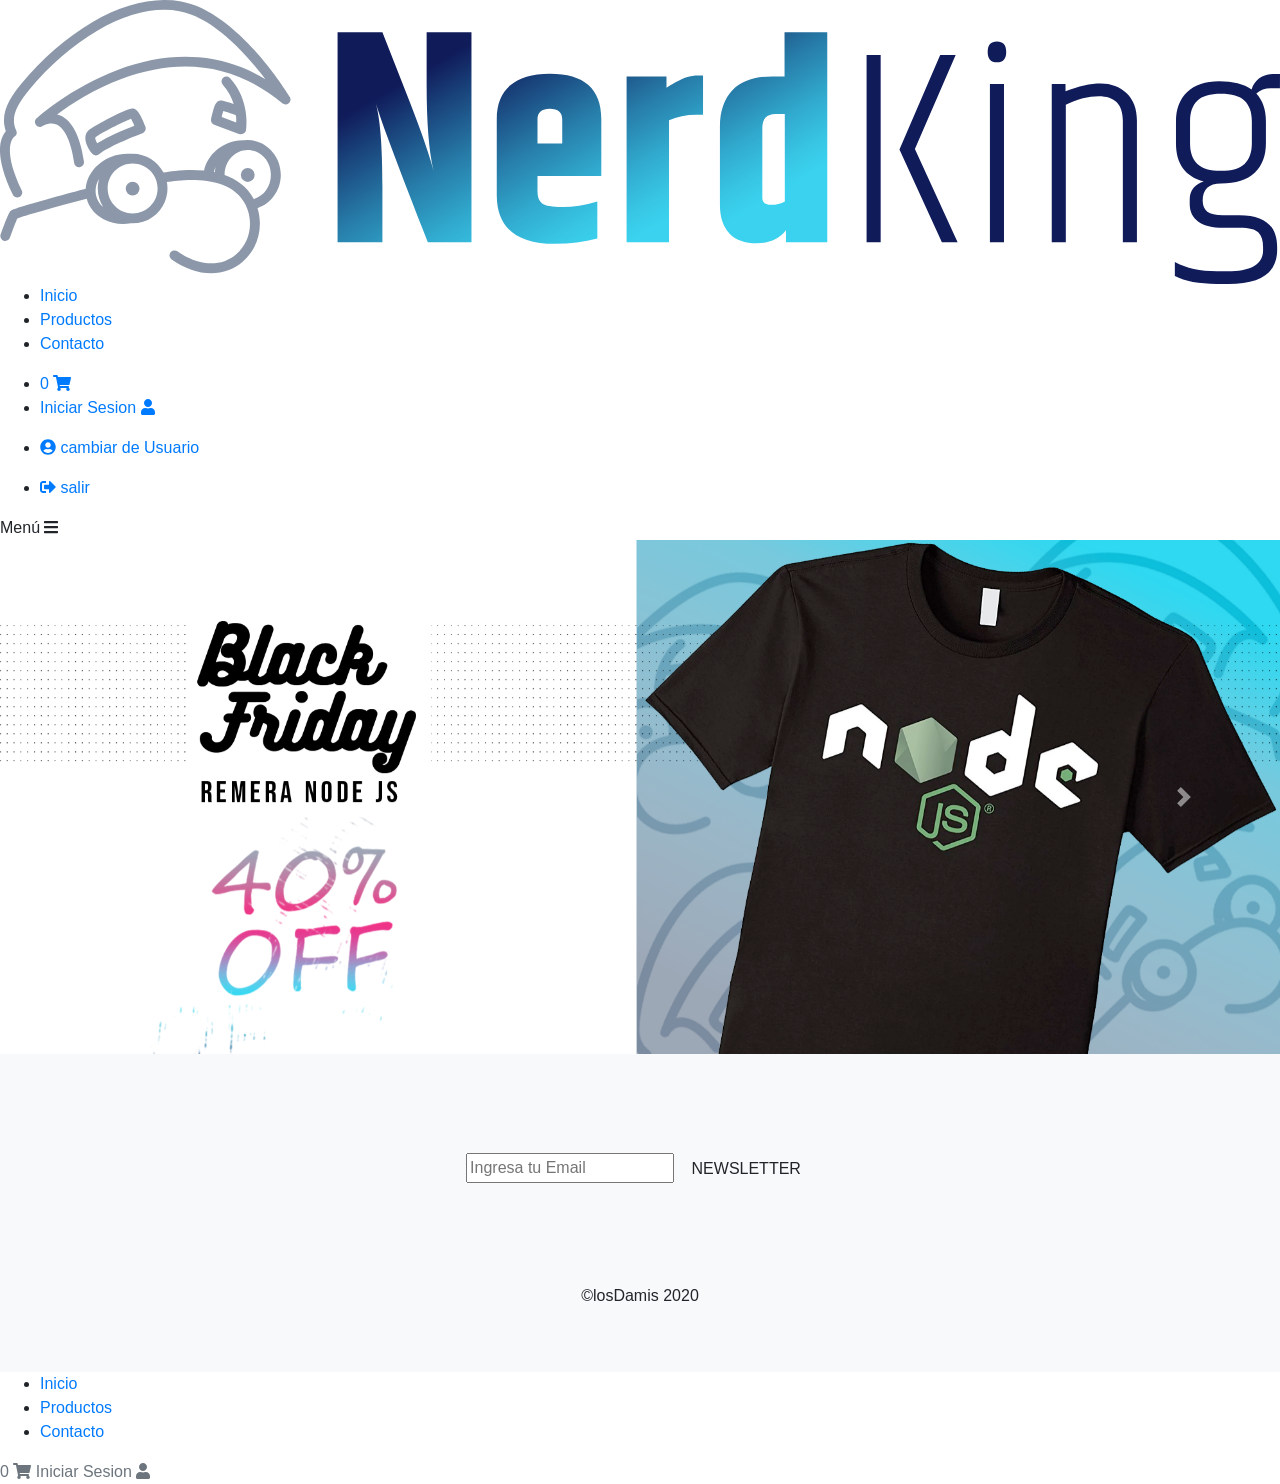
<file: src/index.html>
<!DOCTYPE html>
<html lang="es">

<head>
    <link rel="icon" href="assets/milhouse.png" type="" />
    <meta charset="UTF-8" />
    <meta name="viewport" content="width=device-width, initial-scale=1, shrink-to-fit=no">

    <!-- fontazome -->
    <link rel="stylesheet" href="https://stackpath.bootstrapcdn.com/bootstrap/4.5.2/css/bootstrap.min.css" integrity="sha384-JcKb8q3iqJ61gNV9KGb8thSsNjpSL0n8PARn9HuZOnIxN0hoP+VmmDGMN5t9UJ0Z" crossorigin="anonymous">
    <script defer src="./js/all.min.js"></script>
    <title>Nerd King | Principal</title>
</head>

<body>
    <!-- header zone -->
    <!-- <div class="linea"></div> -->
    <header>
        <nav>
            <a class="nav-col linkLogo" href="/">
                <img src="./assets/logo.svg" alt="logotipo de la pagina: nerd king">
            </a>
            <div class="nav-col">
                <ul>
                    <li>
                        <a href="/">
                            <span active>
                  Inicio
                </span>
                        </a>
                    </li>
                    <li>
                        <a href="/src/productos.html">
                            <span>
                  Productos
                </span>
                        </a>
                    </li>
                    <li>
                        <a href="/src/contacto.html">
                            <span>
                  Contacto
                </span>
                        </a>
                    </li>
                </ul>
            </div>
            <div class="nav-col">
                <ul>
                    <li>
                        <a class="session" href="carrito.html">
                            <span>
                  0
                  <i class="fas fa-shopping-cart"></i>
                </span>
                        </a>
                    </li>
                    <li>
                        <a class="session" href="/src/sesion.html">
                            <span id="userSesion">
                  Iniciar Sesion
                  <i class="fas fa-user"></i>
                </span>
                        </a>
                    </li>
                </ul>
                <div class="menuFlotante">
                    <ul>
                        <li id="userChange">
                            <a href="/src/sesion.html">
                                <i class="fas fa-user-circle"></i> cambiar de Usuario
                            </a>
                        </li>
                    </ul>
                    <ul id="exit">
                        <li>
                            <a href="#">
                                <i class="fas fa-sign-out-alt"></i> salir
                            </a>
                        </li>
                    </ul>
                </div>
            </div>
            <div  id="menu" class="hamburger">
                <span>Menú</span>
                <i class="fas fa-bars"></i>
            </div>
        </nav>
    </header>
    <!-- carousel -->
    <div id="carouselExampleInterval" class="carousel slide" data-ride="carousel">
        <div class="carousel-inner">
          <div class="carousel-item active" data-interval="10000">
            <img src="./assets/baner-1.png" class="d-block w-100" alt="...">
          </div>
          <div class="carousel-item" data-interval="2000">
            <img src="./assets/baner-2.png" class="d-block w-100" alt="...">
          </div>
          <div class="carousel-item">
            <img src="./assets/baner-3.png" class="d-block w-100" alt="...">
          </div>
        </div>
        <a class="carousel-control-prev" href="#carouselExampleInterval" role="button" data-slide="prev">
          <span class="carousel-control-prev-icon" aria-hidden="true"></span>
          <span class="sr-only">Previous</span>
        </a>
        <a class="carousel-control-next" href="#carouselExampleInterval" role="button" data-slide="next">
          <span class="carousel-control-next-icon" aria-hidden="true"></span>
          <span class="sr-only">Next</span>
        </a>
      </div>
    <main>                     
        <div class="container-fluid bg-light">
            <div class="row py-5">
                <div class="col-lg7 mx-auto text-center">
                    <input type="text" placeholder="Ingresa tu Email" class="newsletter">
                    <button class="btn btn4 my-5 newsletter">NEWSLETTER</button>
                    <p class="mt-5">©losDamis 2020</p>
                </div>
            </div>
        </div>

    </main>
    <div id="persiana" class="persiana">
        <ul>
            <li>
                <a href="/">
                    <span>Inicio</span>
                </a>
            </li>
            <li>
                <a href="/src/productos.html">
                    <span>Productos</span>
                </a>
            </li>
            <li>
                <a href="/src/contacto.html">
                    <span>Contacto</span>
                </a>
            </li>
        </ul>
            <div class="persianaCartUser">
                <a  class="session" href="carrito.html">
                    <span class="text-secondary">
                        0
                        <i class="fas fa-shopping-cart"></i>
                     </span>
                </a>
                <a class="session" href="/src/sesion.html">
                    <span id="userSesion2" class="text-secondary">
                        Iniciar Sesion
                        <i class="fas fa-user"></i>
                        <button id ="exitMovile" class="remCart btn btn-sm btn-info" hidden>
                    </span>
                </a>
            </div>
    </div>
</body>
<script src="https://code.jquery.com/jquery-3.5.1.slim.min.js" integrity="sha384-DfXdz2htPH0lsSSs5nCTpuj/zy4C+OGpamoFVy38MVBnE+IbbVYUew+OrCXaRkfj" crossorigin="anonymous"></script>
<script src="https://cdn.jsdelivr.net/npm/popper.js@1.16.1/dist/umd/popper.min.js" integrity="sha384-9/reFTGAW83EW2RDu2S0VKaIzap3H66lZH81PoYlFhbGU+6BZp6G7niu735Sk7lN" crossorigin="anonymous"></script>
<script src="https://stackpath.bootstrapcdn.com/bootstrap/4.5.2/js/bootstrap.min.js" integrity="sha384-B4gt1jrGC7Jh4AgTPSdUtOBvfO8shuf57BaghqFfPlYxofvL8/KUEfYiJOMMV+rV" crossorigin="anonymous"></script>
<script>
    // jquery 
    $('.carousel').carousel()
    // variables
    let emailName = document.getElementById('userSesion').parentNode.parentNode;
  let emailNameMovile = document.getElementById('userSesion2');
  const storage = window.localStorage;
  let subMenu = document.getElementsByClassName('menuFlotante')[0];

  const StorageMail = () => {
    if (storage.getItem('userMail')) {
      let nameSesionMovile = `                    
          <span id="userSesion2" class="text-secondary">
            ${storage.getItem('userMail')}
            <i class="fas fa-user"></i>
            <button id ="exitMovile" class="remCart btn btn-sm btn-info">
              salir
            </button>
          </span>`;
      let nameSesion = `
          <a class="useActive">
            <span id="userSesion">
              ${storage.getItem('userMail')}
              <i class="fas fa-user"></i>
            </span>
          </a>
          `;
      emailName.innerHTML = nameSesion;
      emailNameMovile.innerHTML = nameSesionMovile;
    }
  };
  StorageMail();

  emailName.addEventListener('click', () => {
    storage.getItem('userMail')
      ? subMenu.classList.toggle('visible')
      : subMenu.classList.remove('visible');
  });

  let exit = document.getElementById('exit');
  let exitMovile = document.getElementById('exitMovile');

  exit.addEventListener('click', () => {
    storage.clear();
    if (!storage.getItem('userMail')) {
      emailName.innerHTML = `
          <a class="session" href="/src/sesion.html">
              <span id="userSesion">
                  Iniciar Sesion
                  <i class="fas fa-user"></i>
              </span>
          </a>
          `;
      emailNameMovile.innerHTML = `
        <span id="userSesion2" class="text-secondary">
          Iniciar Sesion
          <i class="fas fa-user"></i>
        </span>
        `;
    }
    subMenu.classList.remove('visible');
  });
  exitMovile.addEventListener('click', () => {
    storage.clear();
    if (!storage.getItem('userMail')) {
      emailName.innerHTML = `
          <a class="session" href="/src/sesion.html">
              <span id="userSesion">
                  Iniciar Sesion
                  <i class="fas fa-user"></i>
              </span>
          </a>
          `;
      emailNameMovile.innerHTML = `
        <span id="userSesion2" class="text-secondary">
          Iniciar Sesion
          <i class="fas fa-user"></i>
        </span>
        `;
    }
    subMenu.classList.remove('visible');
  });
</script>

</html>
</file>
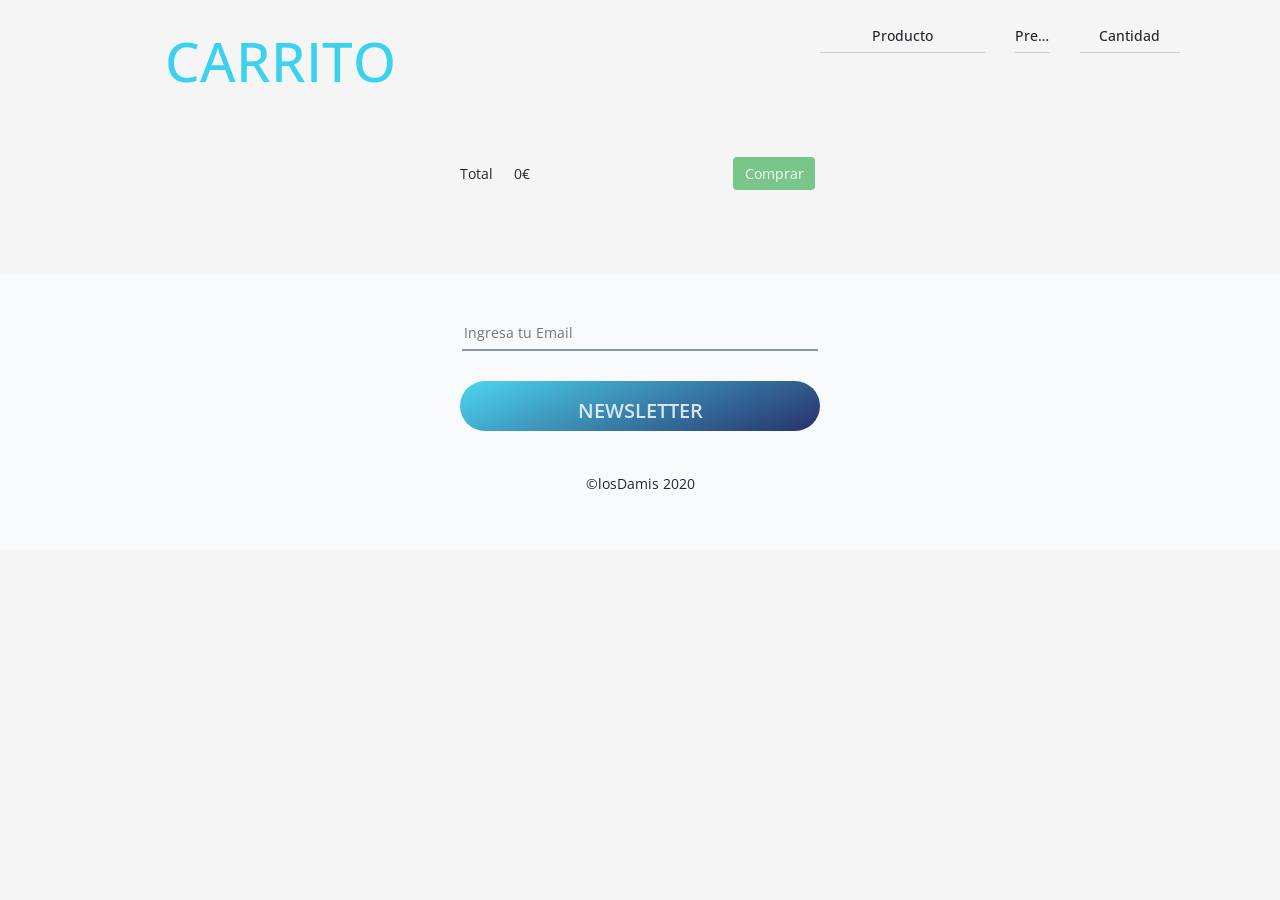
<file: src/carrito.html>
<!DOCTYPE html>
<html lang="es">

<head>
    <link rel="icon" href="assets/milhouse.png" type="favicon/icon" />
    <meta charset="UTF-8" />
    <meta name="viewport" content="width=device-width, initial-scale=1, shrink-to-fit=no">
    <!-- hojas css -->
    <link rel="stylesheet" href="https://stackpath.bootstrapcdn.com/bootstrap/4.5.2/css/bootstrap.min.css" integrity="sha384-JcKb8q3iqJ61gNV9KGb8thSsNjpSL0n8PARn9HuZOnIxN0hoP+VmmDGMN5t9UJ0Z" crossorigin="anonymous">
    <link rel="stylesheet" href="./styles.css">
    <link rel="stylesheet" href="./css/general.css">
    <link rel="stylesheet" href="./css/header.css">
    <link rel="stylesheet" href="css/productos.css">
    <link rel="stylesheet" href="css/footer.css">
    <!-- fontazome -->
    <script defer src="./js/all.min.js"></script>
    <title>Nerd King | Productos</title>
</head>

<body>
    <!-- <header>
        <nav>
            <a class="nav-col linkLogo" href="/">
                <img src="./assets/logo.svg" alt="logotipo de la pagina: nerd king">
            </a>
            <div class="nav-col">
                <ul>
                    <li>
                        <a href="/">
                            <span>
                                    Inicio
                                </span>
                        </a>
                    </li>
                    <li>
                        <a href="/src/productos.html">
                            <span active>
                                    Productos
                                </span>
                        </a>
                    </li>
                    <li>
                        <a href="/src/contacto.html">
                            <span>
                                    Contacto
                                </span>
                        </a>
                    </li>
                </ul>
            </div>
            <div class="nav-col">
                <ul>
                    <li>
                        <a href="#">
                            <span id="cartNum">
                                    0 
                                </span>
                                
                            <i class="fas fa-shopping-cart"></i>
                        </a>
                    </li>
                    <li>
                        <a href="/src/sesion.html">
                            <span id="userSesion">
                                    Iniciar Sesion
                                    <i class="fas fa-user"></i>
                                </span>
                        </a>
                    </li>
                </ul>
                <div class="menuFlotante">
                    <ul>
                        <li id="userChange">
                            <a href="/src/sesion.html">
                                <i class="fas fa-user-circle"></i> cambiar de Usuario
                            </a>
                        </li>
                    </ul>
                    <ul id="exit">
                        <li>
                            <a href="#">
                                <i class="fas fa-sign-out-alt"></i> salir
                            </a>
                        </li>
                    </ul>
                </div>
                <div class="hamburger">
                    <span>Menú</span>
                    <i class="fas fa-bars"></i>
                </div>
            </div>
        </nav>
    </header>
     -->
    <section class="shopping-cart">
        <div class="container">
            <h1 class="text-center">CARRITO</h1>
            <hr>
            <div class="row">
                <div class="col-6">
                    <div class="shopping-cart-header">
                        <h6>Producto</h6>
                    </div>
                </div>
                <div class="col-2">
                    <div class="shopping-cart-header">
                        <h6 class="text-truncate">Precio</h6>
                    </div>
                </div>
                <div class="col-4">
                    <div class="shopping-cart-header">
                        <h6>Cantidad</h6>
                    </div>
                </div>
            </div>
            <!-- ? START SHOPPING CART ITEMS -->
            <div class="shopping-cart-items shoppingCartItemsContainer">
            </div>
            <!-- ? END SHOPPING CART ITEMS -->

            <!-- START TOTAL -->
            <div class="row">
                <div class="col-12">
                    <div class="shopping-cart-total d-flex align-items-center">
                        <p class="mb-0">Total</p>
                        <p class="ml-4 mb-0 shoppingCartTotal">0€</p>
                        <div class="toast ml-auto bg-info" role="alert" aria-live="assertive" aria-atomic="true" data-delay="2000">
                            <div class="toast-header">
                                <span>✅</span>
                                <strong class="mr-auto ml-1 text-secondary">Elemento en el carrito</strong>
                                <button type="button" class="ml-2 mb-1 close" data-dismiss="toast" aria-label="Close">
                                    <span aria-hidden="true">&times;</span>
                                </button>
                            </div>
                            <div class="toast-body text-white">
                                Se aumentó correctamente la cantidad
                            </div>
                        </div>
                        <button class="btn btn-success ml-auto comprarButton" type="button" data-toggle="modal" data-target="#comprarModal">Comprar</button>
                    </div>
                </div>
            </div>

            <!-- END TOTAL -->

            <!-- START MODAL COMPRA -->
            <div class="modal fade" id="comprarModal" tabindex="-1" aria-labelledby="comprarModalLabel" aria-hidden="true">
                <div class="modal-dialog modal-dialog-centered">
                    <div class="modal-content">
                        <div class="modal-header">
                            <h5 class="modal-title" id="comprarModalLabel">Gracias por su compra</h5>
                            <button type="button" class="close" data-dismiss="modal" aria-label="Close">
                                <span aria-hidden="true">&times;</span>
                            </button>
                        </div>
                        <div class="modal-body">
                            <p>Pronto recibirá su pedido</p>
                        </div>
                        <div class="modal-footer">
                            <button type="button" class="btn btn-secondary" data-dismiss="modal">Cerrar</button>
                        </div>
                    </div>
                </div>
            </div>
            <!-- END MODAL COMPRA -->


        </div>

    </section>


        <div class="container-fluid bg-light">
            <div class="row py-5">
                <div class="col-lg7 mx-auto text-center">
                    <input type="text" placeholder="Ingresa tu Email" class="newsletter">
                    <button class="btn4 my-5 newsletter">NEWSLETTER</button>
                    <p class="mt-5">©losDamis 2020</p>
                </div>
            </div>
        </div>



        <!-- menu movile -->
        <div id="persiana" class="persiana">
            <ul>
                <li>
                    <a href="/">
                        <span>Inicio</span>
                    </a>
                </li>
                <li>
                    <a href="/src/productos.html">
                        <span>Productos</span>
                    </a>
                </li>
                <li>
                    <a href="/src/contacto.html">
                        <span>Contacto</span>
                    </a>
                </li>
            </ul>
                <div class="persianaCartUser">
                    <a class="session" href="#">
                        <span class="text-secondary">
                            0
                            <i class="fas fa-shopping-cart"></i>
                         </span>
                    </a>
                    <a class="session" href="/src/sesion.html">
                        <span id="userSesion2" class="text-secondary">
                            Iniciar Sesion
                            <i class="fas fa-user"></i>
                            <button id ="exitMovile" class="remCart btn btn-sm btn-info" hidden></button>
                        </span>
                    </a>
                </div>
        </div>
   
</body>
<script src="./js/productos.js"></script>
<script src="./js/carrito.js"></script>
<script>
</script>

</html>
</file>
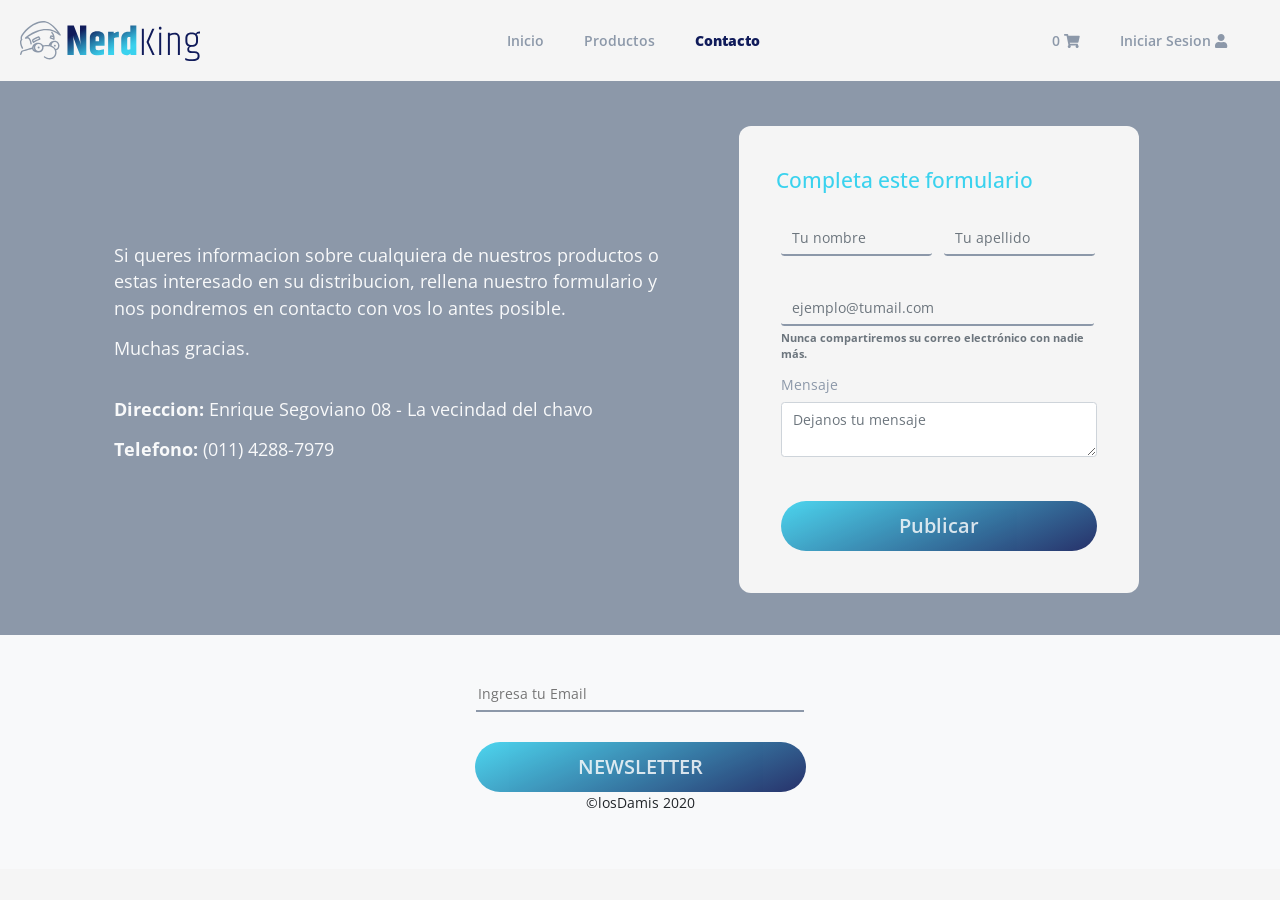
<file: src/contacto.html>
<!DOCTYPE html>
<html lang="es">

<head>
    <link rel="icon" href="assets/milhouse.png" />
    <meta charset="UTF-8" />
    <meta name="viewport" content="width=device-width, initial-scale=1, shrink-to-fit=no">
    <!-- hojas css -->
    <script defer src="./js/all.min.js"></script>
    <link rel="stylesheet" href="https://stackpath.bootstrapcdn.com/bootstrap/4.5.2/css/bootstrap.min.css" integrity="sha384-JcKb8q3iqJ61gNV9KGb8thSsNjpSL0n8PARn9HuZOnIxN0hoP+VmmDGMN5t9UJ0Z" crossorigin="anonymous">
    <link rel="stylesheet" href="./styles.css">
    <link rel="stylesheet" href="./css/general.css">
    <link rel="stylesheet" href="./css/header.css">
    <link rel="stylesheet" href="./css/contacto.css">

    <!-- fontazome -->

    <title>Nerd King | Contacto</title>

</head>

<body>
    <!-- header zone -->
    <div class="linea"></div>

    <header>
        <nav>
            <a class="nav-col linkLogo" href="/">
                <img src="./assets/logo.svg" alt="logotipo de la pagina: nerd king">
            </a>
            <div class="nav-col">
                <ul>
                    <li>
                        <a href="/">
                            <span>
                  Inicio
                </span>
                        </a>
                    </li>
                    <li>
                        <a href="/src/productos.html">
                            <span>
                  Productos
                </span>
                        </a>
                    </li>
                    <li>
                        <a href="/src/contacto.html">
                            <span active>
                  Contacto
                </span>
                        </a>
                    </li>
                </ul>
            </div>
            <div class="nav-col">
                <ul>
                    <li>
                        <a href="carrito.html">

                            <span>
                  0
                  <i class="fas fa-shopping-cart"></i>
                </span>
                        </a>
                    </li>
                    <li>
                        <a class="session" href="/src/sesion.html">
                            <span id="userSesion">
                  Iniciar Sesion
                  <i class="fas fa-user"></i>
                </span>
                        </a>
                    </li>
                </ul>
                <div class="menuFlotante">
                    <ul>
                        <li id="userChange">
                            <a href="/src/sesion.html">
                                <i class="fas fa-user-circle"></i> cambiar de Usuario
                            </a>
                        </li>
                    </ul>
                    <ul id="exit">
                        <li>
                            <a href="#">
                                <i class="fas fa-sign-out-alt"></i> salir
                            </a>
                        </li>
                    </ul>
                </div>
            </div>
            <div  id="menu" class="hamburger">
                <span>Menú</span>
                <i class="fas fa-bars"></i>
            </div>
        </nav>
    </header>
    <div class="container-fluid p-0">
        <div class="row py-4"></div>
        <div class="row mx-5 justify-content-center align-items-center pt-5">
            <div class="col-6 text-light">
                <p class="blockquote text-left">Si queres informacion sobre cualquiera de nuestros productos o estas interesado en su distribucion, rellena nuestro formulario y nos pondremos en contacto con vos lo antes posible.</p>
                <p class="blockquote text-left">Muchas gracias.</p> <br>
                <p class="blockquote text-left"><strong>Direccion: </strong>Enrique Segoviano 08 - La vecindad del chavo</p>
                <p class="blockquote text-left"><strong>Telefono: </strong> (011) 4288-7979</p>

            </div>
            <form class="form m-5 p-5" id="form" type="submit">
                <div class="form-row text-center">
                    <h4 class="h4">
                        Completa este formulario
                    </h4>
                    <div class="col-md-6 mb-3 text-left">
                        <label for="validationServer01"></label>
                        <input type="text" class="form-control " id="validationServer01" placeholder="Tu nombre" required>
                        <div class="valid-feedback">
                            Bien!
                        </div>
                    </div>
                    <div class="col-md-6 mb-3 text-left">
                        <label for="validationServer02"></label>
                        <input type="text" class="form-control " id="validationServer02" placeholder="Tu apellido" required>
                        <div class="valid-feedback">
                            Bien!
                        </div>
                    </div>

                </div>
                <div class="form text-left">
                    <label for="exampleInputEmail1"></label>
                    <input type="email" class="form-control" id="exampleInputEmail1" placeholder="ejemplo@tumail.com" aria-describedby="emailHelp" required>
                    <small id="emailHelp" class="form-text text-muted">
                        Nunca compartiremos su correo electrónico con nadie más.</small>
                </div>
                <div class="form">
                    <div class="mb-3 text-left">
                        <label for="validationTextarea">Mensaje</label>
                        <textarea class="form-control" style="max-height: 270px;" id="validationTextarea" placeholder="Dejanos tu mensaje" required></textarea>

                    </div>
                </div>

                <button class="btn4 btn" id="publicar" type="submit">Publicar</button>
            </form>
        </div>
        <div class="container-fluid bg-light">
            <div class="row py-5">
                <div class="col-lg7 mx-auto text-center">
                   
                        <input type="email" id="newsMail" placeholder="Ingresa tu Email">
                        <button class="btn btn4 my-5" id="btn4">NEWSLETTER</button>
                   
                    <p>©losDamis 2020</p>
                </div>
            </div>
        </div>
    </div>

    <div id="persiana" class="persiana">
        <ul>
            <li>
                <a href="/">
                    <span>Inicio</span>
                </a>
            </li>
            <li>
                <a href="/src/productos.html">
                    <span>Productos</span>
                </a>
            </li>
            <li>
                <a href="/src/contacto.html">
                    <span>Contacto</span>
                </a>
            </li>
        </ul>
            <div class="persianaCartUser">
                <a  class="session">
                    <span class="text-secondary">
                        0
                        <i class="fas fa-shopping-cart"></i>
                     </span>
                </a>
                <a class="session" href="/src/sesion.html">
                    <span id="userSesion2" class="text-secondary">
                        Iniciar Sesion
                        <i class="fas fa-user"></i>
                        <button id ="exitMovile" class="remCart btn btn-sm btn-info" hidden></button>
                    </span>
                </a>
            </div>
    </div>

    <script src="js/contacto.js"></script>
</body>
<script>
   let emailName = document.getElementById('userSesion').parentNode.parentNode;
  let emailNameMovile = document.getElementById('userSesion2');
  const storage = window.localStorage;
  let subMenu = document.getElementsByClassName('menuFlotante')[0];

  const StorageMail = () => {
    if (storage.getItem('userMail')) {
      let nameSesionMovile = `                    
          <span id="userSesion2" class="text-secondary">
            ${storage.getItem('userMail')}
            <i class="fas fa-user"></i>
            <button id ="exitMovile" class="remCart btn btn-sm btn-info">
              salir
            </button>
          </span>`;
      let nameSesion = `
          <a class="useActive">
            <span id="userSesion">
              ${storage.getItem('userMail')}
              <i class="fas fa-user"></i>
            </span>
          </a>
          `;
      emailName.innerHTML = nameSesion;
      emailNameMovile.innerHTML = nameSesionMovile;
    }
  };
  StorageMail();

  emailName.addEventListener('click', () => {
    storage.getItem('userMail')
      ? subMenu.classList.toggle('visible')
      : subMenu.classList.remove('visible');
  });

  let exit = document.getElementById('exit');
  let exitMovile = document.getElementById('exitMovile');

  exit.addEventListener('click', () => {
    storage.clear();
    if (!storage.getItem('userMail')) {
      emailName.innerHTML = `
          <a class="session" href="/src/sesion.html">
              <span id="userSesion">
                  Iniciar Sesion
                  <i class="fas fa-user"></i>
              </span>
          </a>
          `;
      emailNameMovile.innerHTML = `
        <span id="userSesion2" class="text-secondary">
          Iniciar Sesion
          <i class="fas fa-user"></i>
        </span>
        `;
    }
    subMenu.classList.remove('visible');
  });
  exitMovile.addEventListener('click', () => {
    storage.clear();
    console.log(exit);
    if (!storage.getItem('userMail')) {
      emailName.innerHTML = `
          <a class="session" href="/src/sesion.html">
              <span id="userSesion">
                  Iniciar Sesion
                  <i class="fas fa-user"></i>
              </span>
          </a>
          `;
      emailNameMovile.innerHTML = `
        <span id="userSesion2" class="text-secondary">
          Iniciar Sesion
          <i class="fas fa-user"></i>
        </span>
        `;
    }
    subMenu.classList.remove('visible');
  });
</script>
<script src="https://code.jquery.com/jquery-3.5.1.slim.min.js" integrity="sha384-DfXdz2htPH0lsSSs5nCTpuj/zy4C+OGpamoFVy38MVBnE+IbbVYUew+OrCXaRkfj" crossorigin="anonymous"></script>
<script src="https://cdn.jsdelivr.net/npm/popper.js@1.16.1/dist/umd/popper.min.js" integrity="sha384-9/reFTGAW83EW2RDu2S0VKaIzap3H66lZH81PoYlFhbGU+6BZp6G7niu735Sk7lN" crossorigin="anonymous"></script>
<script src="https://stackpath.bootstrapcdn.com/bootstrap/4.5.2/js/bootstrap.min.js" integrity="sha384-B4gt1jrGC7Jh4AgTPSdUtOBvfO8shuf57BaghqFfPlYxofvL8/KUEfYiJOMMV+rV" crossorigin="anonymous"></script>

</html>
</file>
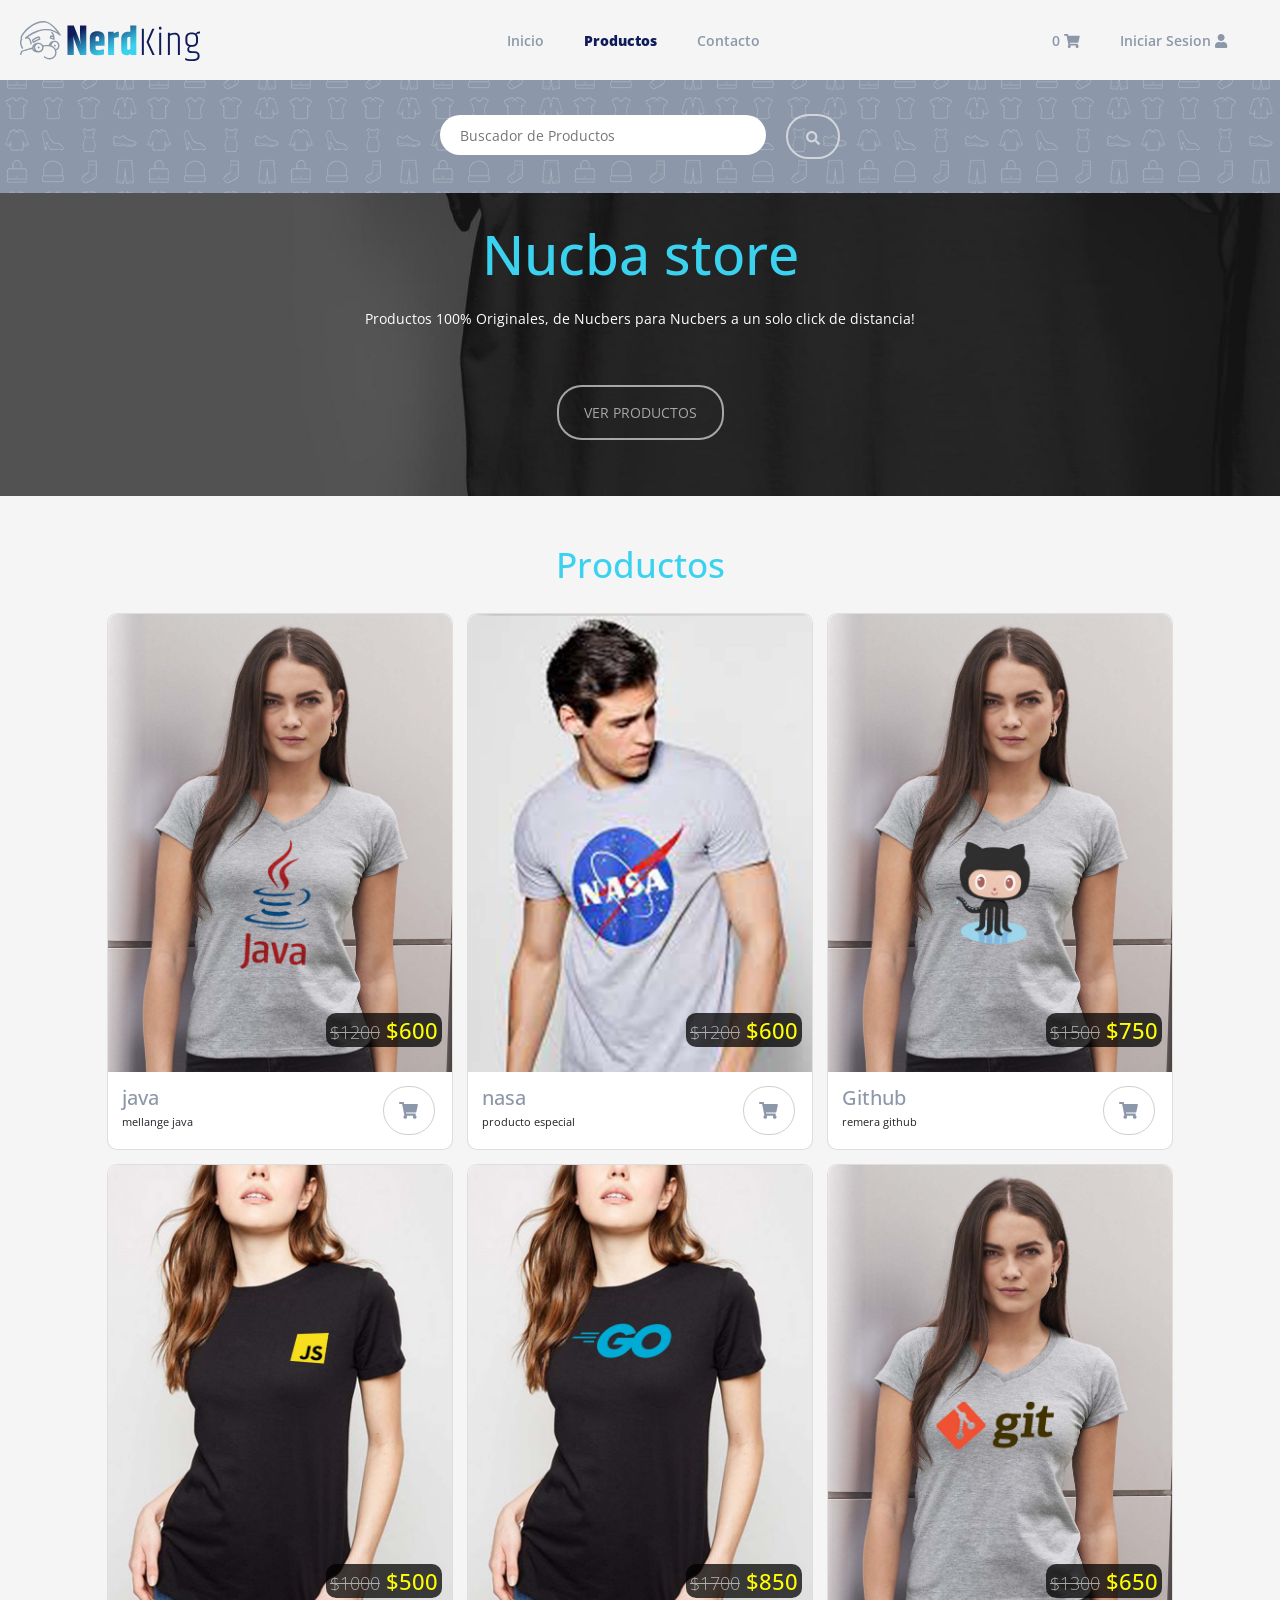
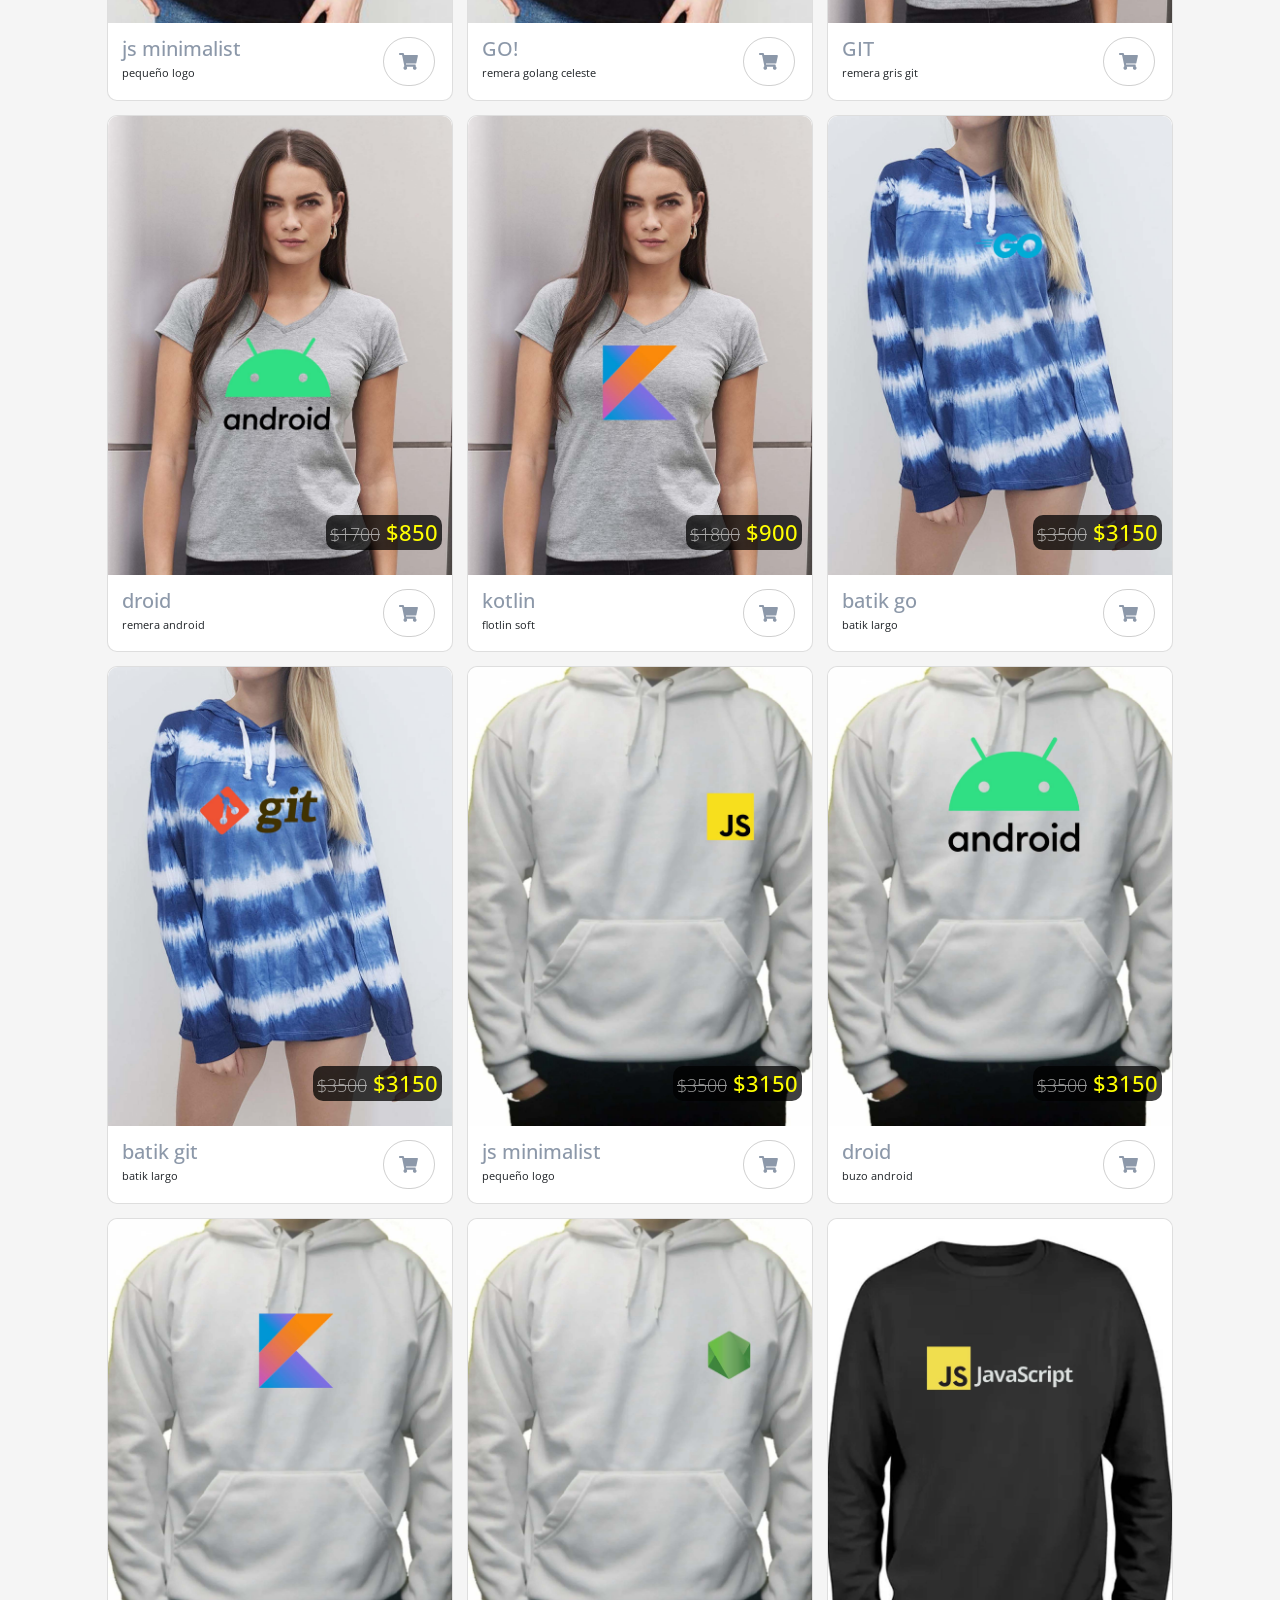
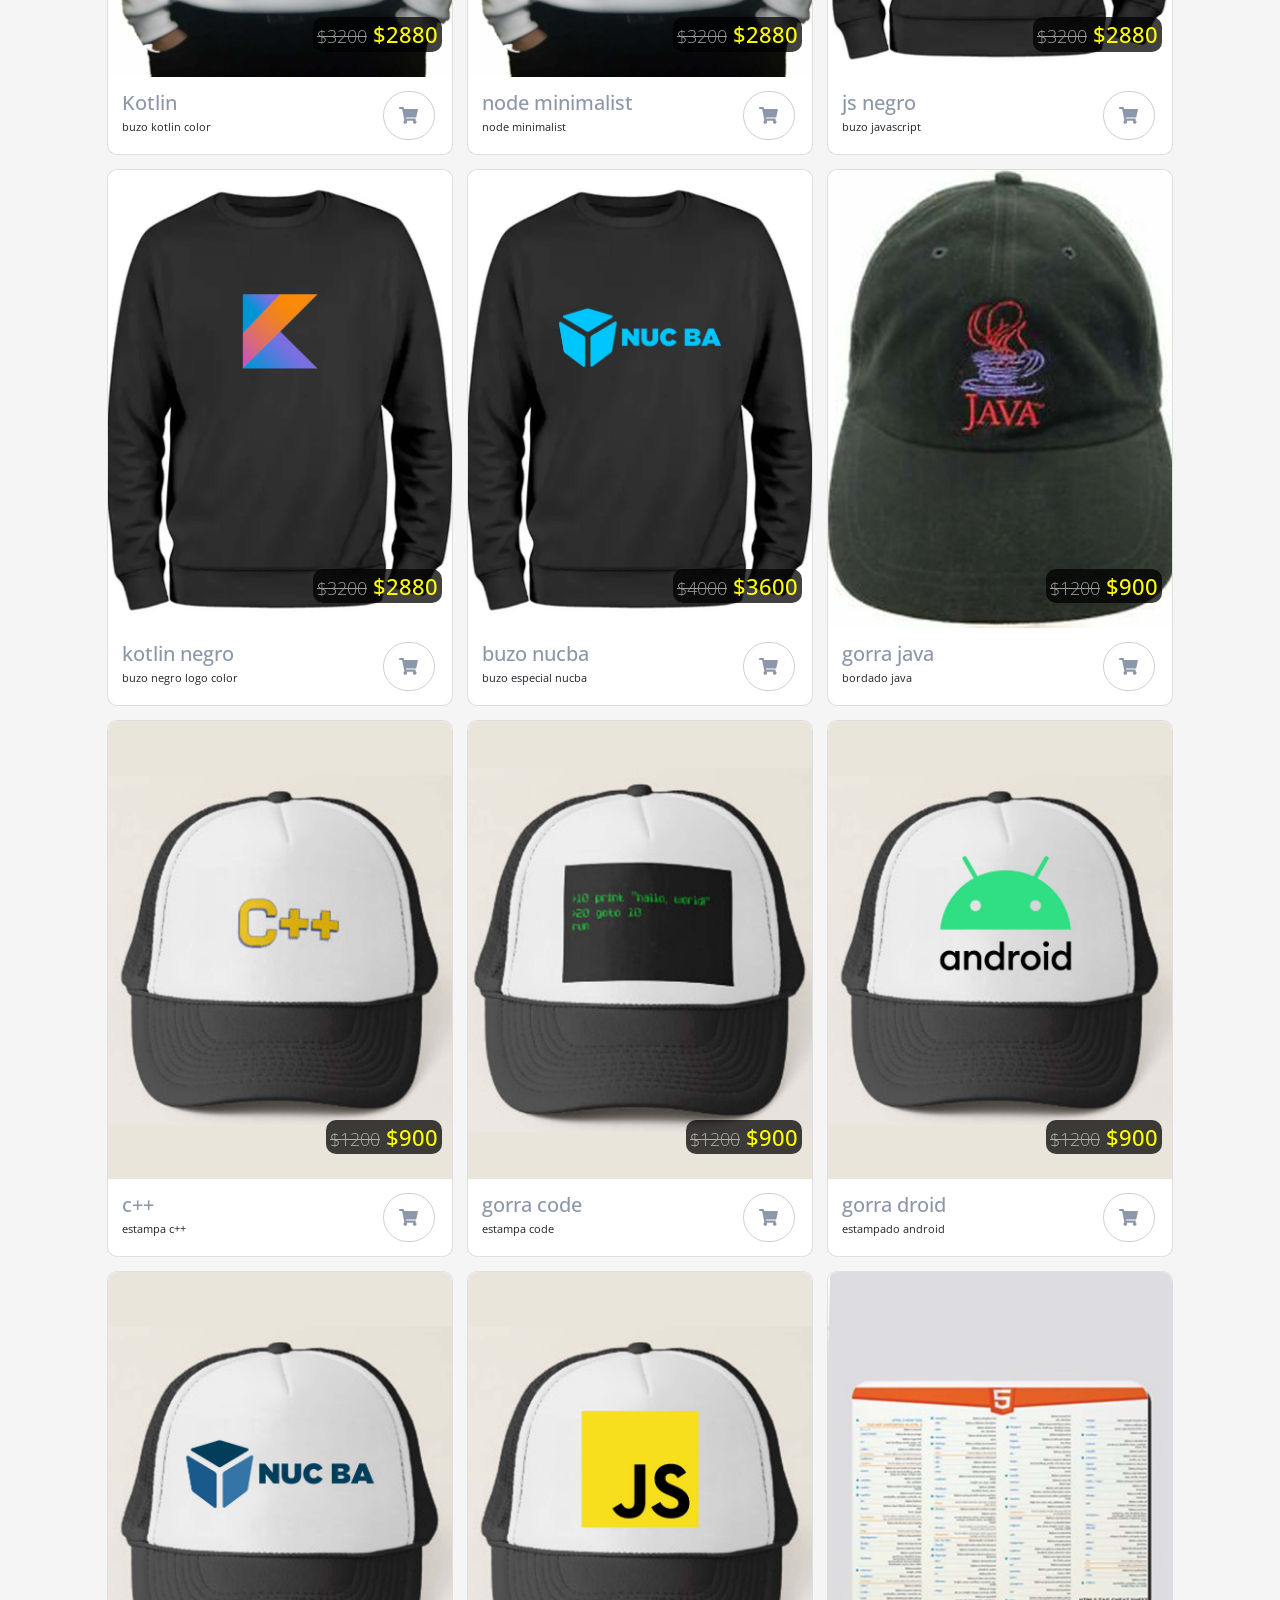
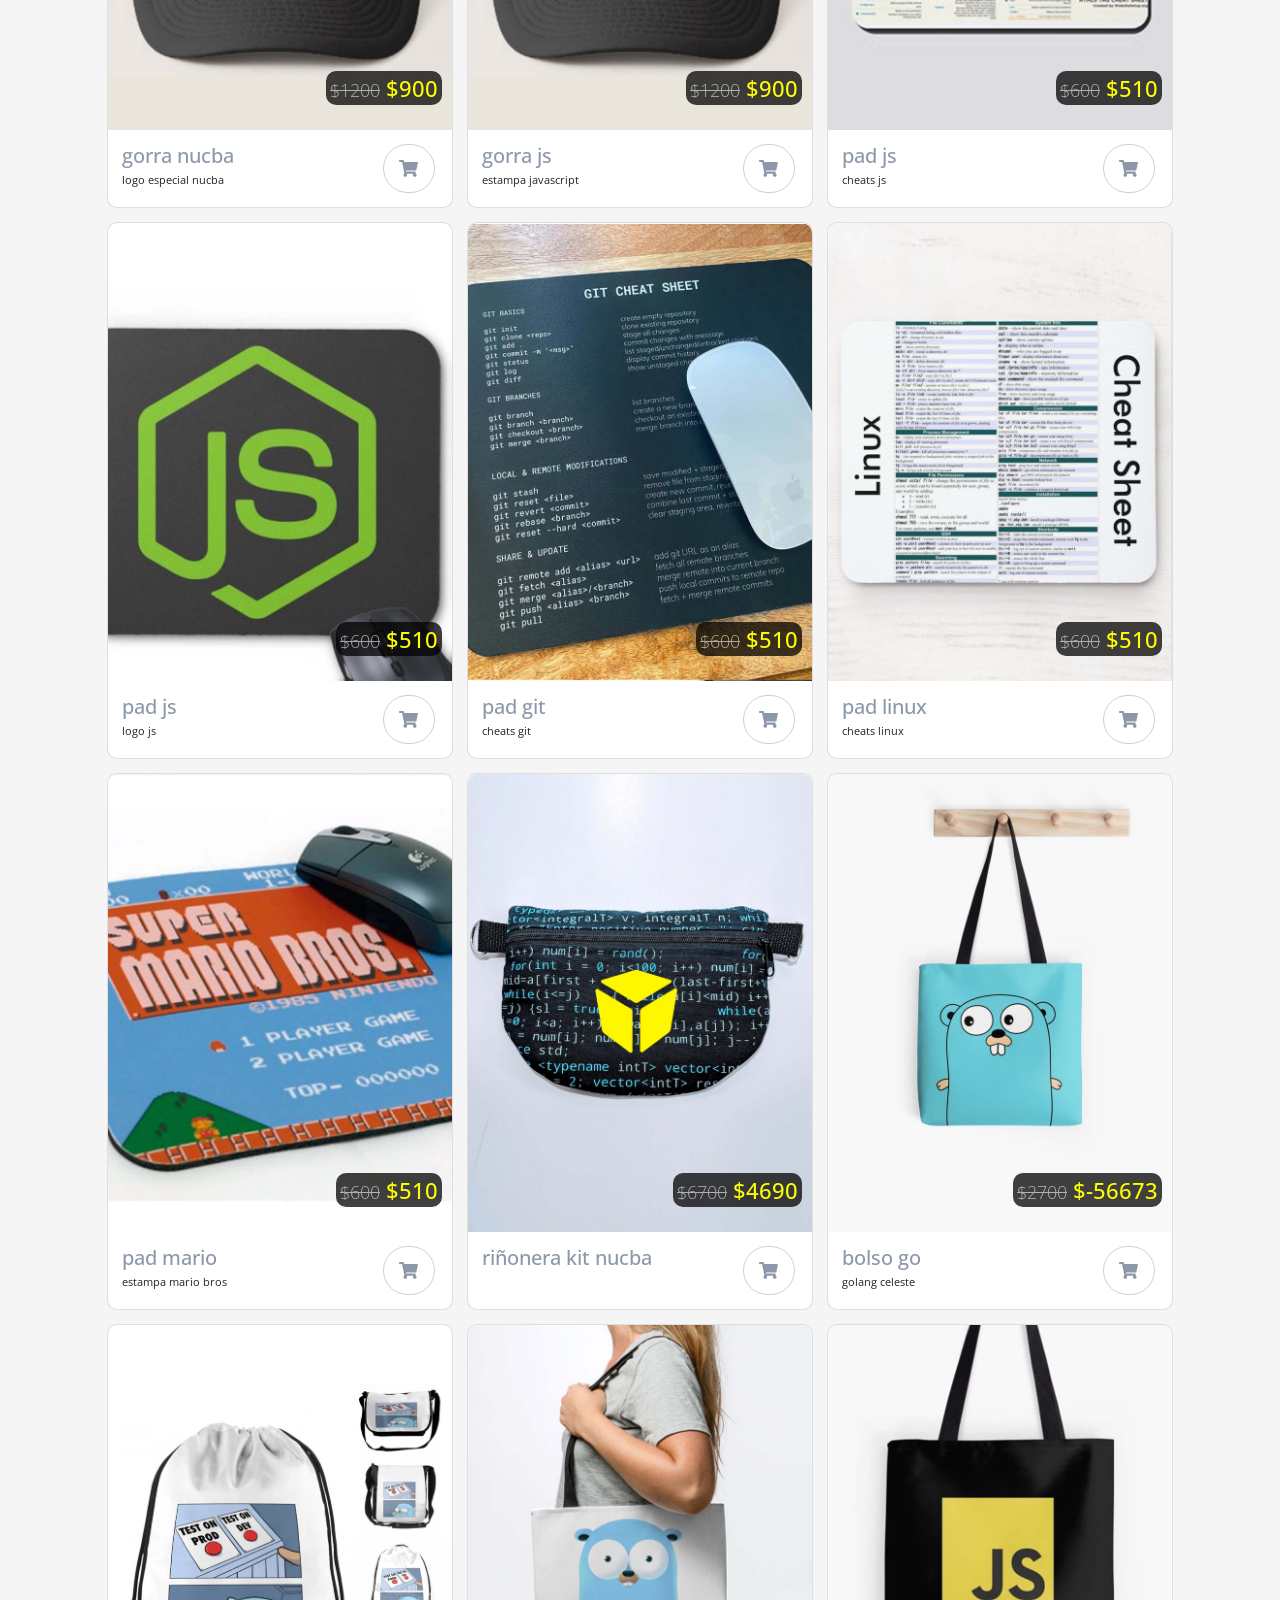
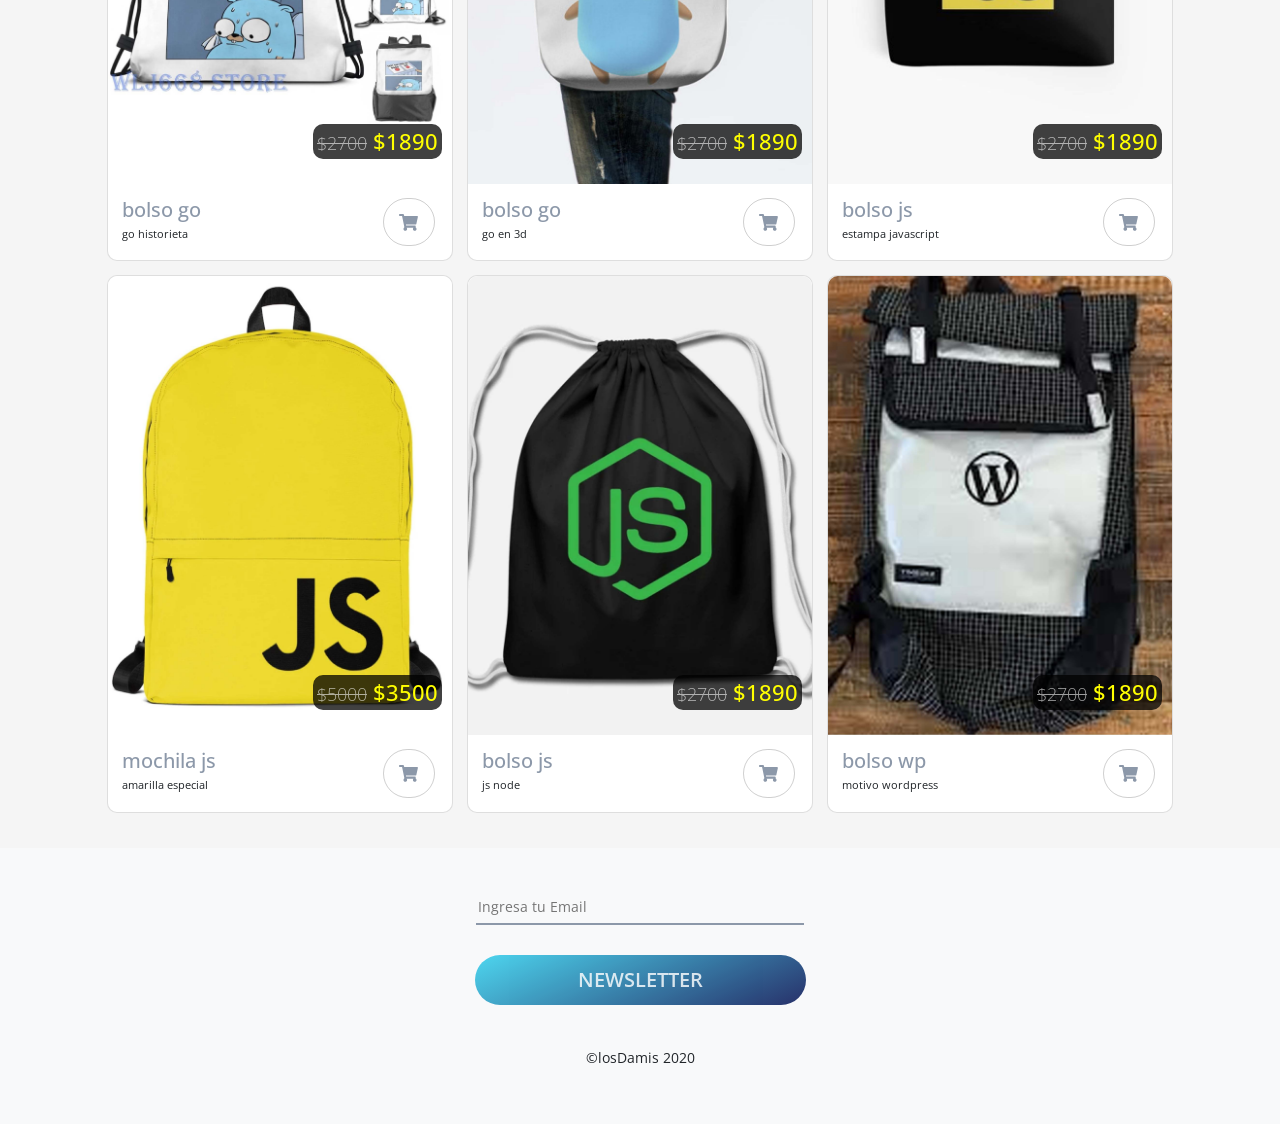
<file: src/productos.html>
<!DOCTYPE html>
<html lang="es">

<head>
    <link rel="icon" href="assets/milhouse.png" type="favicon/icon" />
    <meta charset="UTF-8" />
    <meta name="viewport" content="width=device-width, initial-scale=1, shrink-to-fit=no">
    <!-- hojas css -->
    <link rel="stylesheet" href="https://stackpath.bootstrapcdn.com/bootstrap/4.5.2/css/bootstrap.min.css" integrity="sha384-JcKb8q3iqJ61gNV9KGb8thSsNjpSL0n8PARn9HuZOnIxN0hoP+VmmDGMN5t9UJ0Z" crossorigin="anonymous">
    <link rel="stylesheet" href="./styles.css">
    <link rel="stylesheet" href="./css/general.css">
    <link rel="stylesheet" href="./css/header.css">
    <link rel="stylesheet" href="css/productos.css">
    <link rel="stylesheet" href="css/footer.css">
    <!-- fontazome -->
    <script defer src="./js/all.min.js"></script>
    <title>Nerd King | Productos</title>
</head>

<body>
    <header>
        <nav>
            <a class="nav-col linkLogo" href="/">
                <img src="./assets/logo.svg" alt="logotipo de la pagina: nerd king">
            </a>
            <div class="nav-col">
                <ul>
                    <li>
                        <a href="/">
                            <span>
                  Inicio
                </span>
                        </a>
                    </li>
                    <li>
                        <a href="/src/productos.html">
                            <span active>
                  Productos
                </span>
                        </a>
                    </li>
                    <li>
                        <a href="/src/contacto.html">
                            <span>
                  Contacto
                </span>
                        </a>
                    </li>
                </ul>
            </div>
            <div class="nav-col">
                <ul>
                    <li>
                        <a href="carrito.html">
                            <span id="cartNum">
                                    0 
                                </span>
                                
                            <i class="fas fa-shopping-cart"></i>

                        </a>
                    </li>
                    <li>
                        <a class="session" href="/src/sesion.html">
                            <span id="userSesion">
                  Iniciar Sesion
                  <i class="fas fa-user"></i>
                </span>
                        </a>
                    </li>
                </ul>
                <div class="menuFlotante">
                    <ul>
                        <li id="userChange">
                            <a href="/src/sesion.html">
                                <i class="fas fa-user-circle"></i> cambiar de Usuario
                            </a>
                        </li>
                    </ul>
                    <ul id="exit">
                        <li>
                            <a href="#">
                                <i class="fas fa-sign-out-alt"></i> salir
                            </a>
                        </li>
                    </ul>
                </div>
            </div>
            <div  id="menu" class="hamburger">
                <span>Menú</span>
                <i class="fas fa-bars"></i>
            </div>
        </nav>
    </header>


    <main>
        <section class="mainFind">
            <form>
                <input type="text" class="inputBusca" placeholder="Buscador de Productos">
                <button class="botonBusca">
                        <i class="fas fa-search"></i>
                    </button>
            </form>
        </section>
        <section class="mainSection">
            <div class="mainRow">
                <h1>Nucba store</h1>
                <p class="py-3">
                    Productos 100% Originales, de Nucbers para Nucbers a un solo click de distancia!
                </p>
                <button id="findNucba"><a href="#">
                    <span>
                        VER PRODUCTOS
                    </span>
                </a></button>
            </div>
        </section>
        <section class="collection">
            <div id="insertProducts" class="container">
                <h2>Productos</h2>
            </div>
        </section>
       


        <div class="container-fluid bg-light">
            <div class="row py-5">
                <div class="col-lg7 mx-auto text-center">
                    <input type="text" placeholder="Ingresa tu Email" class="newsletter">
                    <button class="btn btn4 my-5 newsletter">NEWSLETTER</button>
                    <p class="mt-5">©losDamis 2020</p>
                </div>
            </div>
        </div>
    </main>

    <div id="persiana" class="persiana">
        <ul>
            <li>
                <a href="/">
                    <span>Inicio</span>
                </a>
            </li>
            <li>
                <a href="/src/productos.html">
                    <span>Productos</span>
                </a>
            </li>
            <li>
                <a href="/src/contacto.html">
                    <span>Contacto</span>
                </a>
            </li>
        </ul>
            <div class="persianaCartUser">
                <a class="session" href="#">
                    <span class="text-secondary" id="cartNum2" >
                        0
                        <i class="fas fa-shopping-cart"></i>
                     </span>
                </a>
                <a class="session" href="/src/sesion.html">
                    <span id="userSesion2" class="text-secondary">
                        Iniciar Sesion
                        <i class="fas fa-user"></i>
                        <button id ="exitMovile" class="remCart btn btn-sm btn-info" hidden></button>
                    </span>
                </a>
            </div>
    </div>

</body>
<script src="./js/productos.js"></script>
<script>
</script>

</html>
</file>
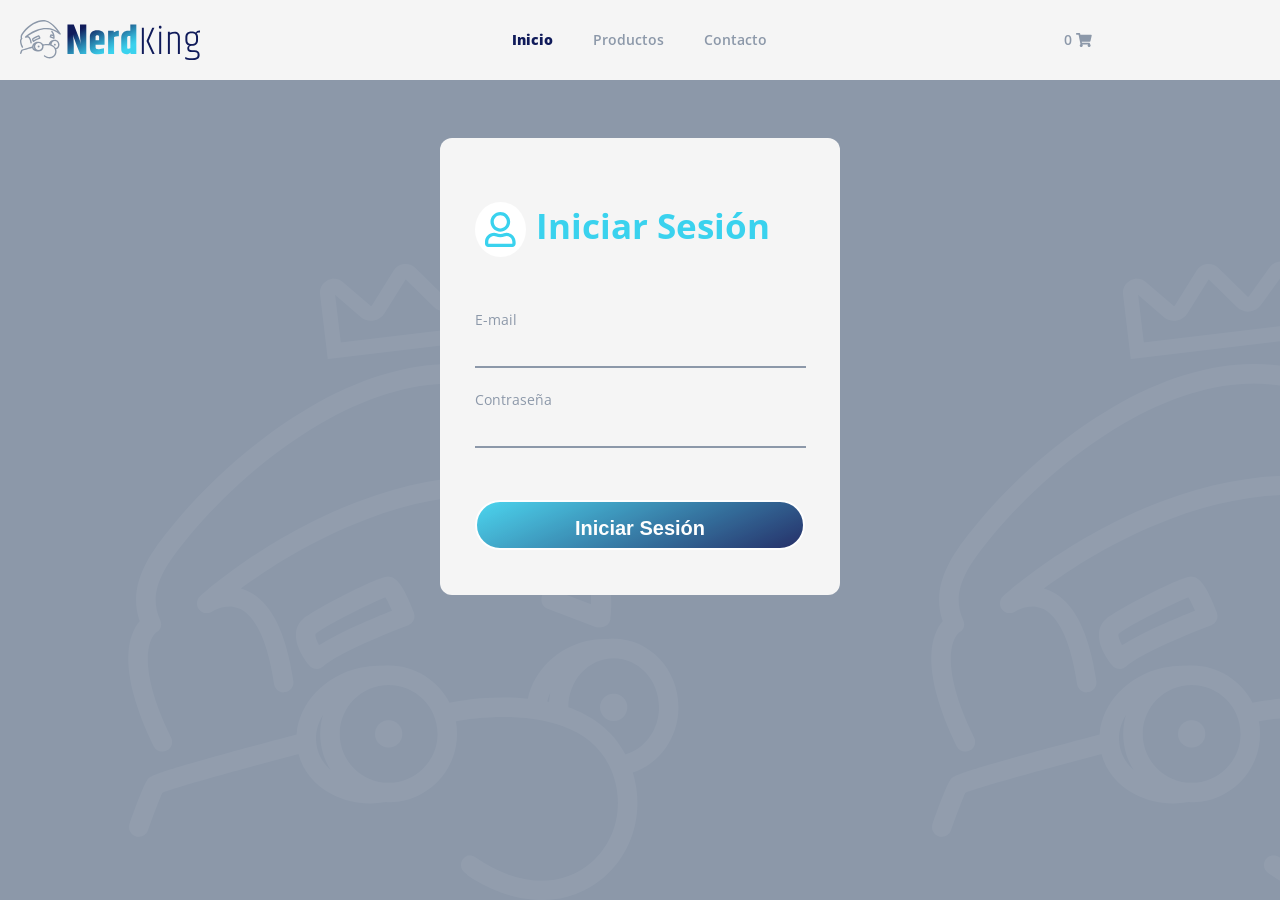
<file: src/sesion.html>
<!DOCTYPE html>
<html lang="en">

<head>
    <link rel="icon" href="assets/milhouse.png" type="" />
    <meta charset="UTF-8">
    <meta name="viewport" content="width=device-width, initial-scale=1.0">
    <!-- hojas css -->
    <link rel="stylesheet" href="./styles.css">
    <link rel="stylesheet" href="./css/sesion.css">
    <link rel="stylesheet" href="./css/general.css">
    <link rel="stylesheet" href="./css/header.css">
    <script defer src="./js/all.min.js"></script>
    <title>Nerd King | Iniciar Sesion</title>
    <style type="text/css">
        .session {
            visibility: hidden;
        }
    </style>
</head>

<body>
    <header>
        <nav>
            <a class="nav-col linkLogo" href="/">
                <img src="./assets/logo.svg" alt="logotipo de la pagina: nerd king">
            </a>
            <div class="nav-col">
                <ul>
                    <li>
                        <a href="/">
                            <span active>
                  Inicio
                </span>
                        </a>
                    </li>
                    <li>
                        <a href="/src/productos.html">
                            <span>
                  Productos
                </span>
                        </a>
                    </li>
                    <li>
                        <a href="/src/contacto.html">
                            <span>
                  Contacto
                </span>
                        </a>
                    </li>
                </ul>
            </div>
            <div class="nav-col">
                <ul>
                    <li>
                        <a href="carrito.html">
                            <span>
                  0
                  <i class="fas fa-shopping-cart"></i>
                </span>
                        </a>
                    </li>
                    <li>
                        <a class="session" href="/src/sesion.html">
                            <span id="userSesion">
                  Iniciar Sesion
                  <i class="fas fa-user"></i>
                </span>
                        </a>
                    </li>
                </ul>
                <div class="menuFlotante">
                    <ul>
                        <li id="userChange">
                            <a href="/src/sesion.html">
                                <i class="fas fa-user-circle"></i> cambiar de Usuario
                            </a>
                        </li>
                    </ul>
                    <ul id="exit">
                        <li>
                            <a href="#">
                                <i class="fas fa-sign-out-alt"></i> salir
                            </a>
                        </li>
                    </ul>
                </div>
            </div>
            <div  id="menu" class="hamburger">
                <span>Menú</span>
                <i class="fas fa-bars"></i>
            </div>
        </nav>
    </header>

    <!-- Formulario -->
    <main>
        <form method="post">
            <h2 class="sesion">
                <i class="far fa-user user"></i> Iniciar Sesión
            </h2>
            <ul>
                <li class="form-control">
                    <label for="email">E-mail</label>
                    <input id="email" type="text" name="email" onfocus="entroEnFoco(this)" onblur="salioDeFoco(this)" />
                </li>

                <li class="form-control">
                    <label for="pass" /> Contraseña
                    <input id="pass" type="text" name="pass" onfocus="entroEnFoco(this)" onblur="salioDeFoco(this)" />
                </li>
                <button id="goForm" type="submit">Iniciar Sesión</button>
            </ul>
        </form>
        <small id="message" class="...">
                <i class="fas fa-exclamation-triangle exclamation"></i>
                Datos incorrectos, verificar los campos ...
            </small>
    </main>

    <div id="persiana" class="persiana">
        <ul>
            <li>
                <a href="/">
                    <span>Inicio</span>
                </a>
            </li>
            <li>
                <a href="/src/productos.html">
                    <span>Productos</span>
                </a>
            </li>
            <li>
                <a href="/src/contacto.html">
                    <span>Contacto</span>
                </a>
            </li>
        </ul>
    </div>
</body>
<script src="./js/sesion.js"></script>

</html>
</file>
<file: src/styles.css>
html,
body {
  background-color: var(--color-blanco-1);
  margin: 0;
  padding: 0;
  box-sizing: border-box;
  font-family: 'Open Sans', sans-serif;
  font-size: 14px;
}

main{
  position: relative;
  top: 80px;
}
</file>
<file: src/css/general.css>
@import url('https://fonts.googleapis.com/css2?family=Open+Sans:wght@400;600;800&display=swap');
:root {
    --color-blanco-0: white;
    --color-blanco-1: #f5f5f5;
    --color-1: #101b5a;
    --color-2: #3ad2ee;
    --color-3: #e41376;
    --color-4: #ffd2ee;
    --color-5: #8c98a9;
    --sombra-1: rgba(128, 128, 128, 0.116);
    user-select: none;
}

body {
    position: relative;
}

ul {
    list-style: none;
    padding: 0;
}

li a {
    text-decoration: none;
    font-weight: 600;
    color: var(--color-5);
}

li a [active] {
    text-decoration: none;
    font-weight: 800;
    color: var(--color-1);
}

a {
    cursor: pointer;
}


/*niveles tipograficos*/

h1 {
    font-size: 55px;
    color: var(--color-2);
}

h2 {
    color: var(--color-2);
    font-size: 35px;
    text-align: center;
    margin-bottom: 1.5em;
}

h3 {
    font-size: 20px;
}


/* botones */

button {
    margin: 2em 5px;
    padding: 15px 25px;
    border-radius: 25px;
    border: 2px solid var(--color-blanco-0);
    background: none;
    color: var(--color-blanco-0);
    opacity: 0.6;
    cursor: pointer;
}

button:focus {
    outline-style: none;
}

button:active {
    transform: scale(0.98);
}

button:hover {
    background: linear-gradient(336deg, var(--color-1) 0%, var(--color-2) 100%);
    animation: botonCrece 200ms linear forwards;
}

@keyframes botonCrece {
    from {
        background-size: 0;
        background-repeat: no-repeat;
    }
    to {
        background-size: 100%;
        background-repeat: no-repeat;
        opacity: 1;
    }
}

section {
    display: flex !important;
    justify-content: center !important;
}

.container {
    width: 1080px;
    display: flex;
    justify-content: center;
    flex-direction: column;
    text-align: center;
}

/* quita absolutamente todos los sibrayados */
* a:hover {
    text-decoration: none !important; 
}
</file>
<file: src/css/header.css>
header {
    position: absolute;
    width: 100%;
    background: var(--color-blanco-1);
}

nav {
    display: flex;
    align-items: center;
}

.nav-col {
    display: flex;
    padding: 20px 0;
    width: 33.3%;
    align-content: center;
}

.nav-col img {
    height: 40px;
    padding-left: 20px;
}

.nav-col:nth-child(1) {
    justify-content: flex-start;
}

.nav-col:nth-child(2) {
    justify-content: center;
}

.nav-col:nth-child(3) {
    justify-content: flex-end;
}

.nav-col ul {
    background-color: transparent;
    display: flex;
    margin: 0 20px;
}

.nav-col ul>* {
    border-radius: 30px;
    transition: all 200ms linear;
}

.nav-col ul>*:hover {
    border-radius: 30px;
    background-color: var(--color-blanco-0);
    box-shadow: 0 2px 6px var(--sombra-1);
}

.nav-col ul>*:hover a {
    color: var(--color-3);
}

.nav-col ul li {
    padding: 10px 20px;
    height: 20px;
}


/* menu flotante */

.menuFlotante {
    position: absolute;
    display: flex;
    flex-direction: column;
    background-color: var(--color-5);
    z-index: 10;
    top: 60px;
    right: 40px;
    padding: 1em 0;
    border-radius: 20px 0px 20px 20px;
    visibility: hidden;
}

.visible {
    visibility: visible;
}

.menuFlotante ul * {
    color: white;
    width: 100%;
    text-align: start;
}

.menuFlotante ul>*:hover {
    background-color: hsla(0, 0%, 100%, 0.212) !important;
    width: 100%;
    cursor: pointer;
}

/* hamburguesa */
.hamburger {
    display: none;
    position: absolute;
    right: 0;
    margin: 20px;
    padding: 10px;
    color: var(--color-5);
    border-radius: 20px;
    transition: all 200ms linear;
    z-index: 500 !important;
}

.hamburger:hover {
    border-radius: 20px;
    background-color: var(--color-blanco-0);
    box-shadow: 0 2px 6px var(--sombra-1);
    color: var(--color-3);
}

.hamburger:active {
    transform: scale(0.95);
}


/* hamburguesa */


/* medias */

@media (max-width: 992px){


    
    .nav-col:nth-child(2),
    .nav-col:nth-child(3) {
        display: none !important;
    }
    
    .hamburger{
        display: block;
    }
    
}

@media (min-width: 993px){
    
    div#persiana {
        display: none;
    }
}

/* medias */


/* menu movil */

div.persiana { 
    display: flex;
    justify-content: center;
    flex-direction: column;
    position: fixed;
    width: 100%;
    /* height: 100%; */
    top: -500px;
    background-color: #ffffffea;
    z-index: 100 !important;
    text-align: center;
    padding-top: 5em;
    opacity: 0%;
    box-shadow: 0 2px 6px var(--sombra-1);
}

div.persiana.active {
    animation: mover 600ms cubic-bezier(0.165, 0.84, 0.44, 1) forwards;
}

@keyframes mover{
    from{
        opacity: 0%;
        transform: translateY(0px);
    }
    to{
        opacity: 100%;
        transform: translateY(500px);
    }
}



div.persiana ul li {
    margin:  10px;
    padding: 0.4em;
}


div.persiana ul li:hover {
    margin: 10px;
    padding: 0.4em;
    background-color: var(--color-blanco-0);
    box-shadow: 0 2px 6px var(--sombra-1);
}

div.persiana ul li:hover a {
    color: var(--color-3); 
}

div.persiana ul li a {
    font-size: xx-large;
}


div.persianaCartUser{
    border-top: solid 1px #8080801a;
    display: flex;
    flex-direction: row;
    font-size: 15px;
    background-color: white;
    width: 100%;
    padding: 15px;
    justify-content: center;
}

div.persianaCartUser span{
    margin: 0 1em;
    color: var(--color-5);
    font-size: 16px;
}

.nav-col.persianaCartUser {
    padding: 0;
}

.remCart{
    margin: 0 15px;
    border-radius: 15px;
}

/* menu movil */












/* TAREAS *******************
- seguir con la validacion de carrito en local storage.
TAREAS *********************/
</file>
<file: src/css/productos.css>
main{
    width: 100%;
}

h2 {
    color: var(--color-5);
    margin: 2em 0;
}

/* buscador */
section.mainFind {
    background: url('../assets/background_products.png'), repeat-x;
    background-color: var(--color-5);
    width: 100%;
    background-attachment: fixed;
    padding: 15px 0;
}

form {
    width: 400px;
    display: flex;
    justify-content: center;
    align-content: center;
    position: relative;
}

input.inputBusca {
    height: 10px;
    margin: 20px 20px 20px 0px;
    border: 0;
    border-radius: 33px;
    width: 600px;
    padding: 20px;
}

input.inputBusca:focus {
    outline-style: none;
}

button.botonBusca {
    width: 45px;
    height: 45px;
    margin: 19px 0;
    display: flex;
    justify-content: center;
    align-content: center;
}

button:hover {
    color: var(--color-blanco-0);
}

/* buscador */

/* cajas producto ******************** */x

section .collection {
    width: 1080px;
}

section .collection h2 {
    display: block;
}

.container {
    padding: 2em 0;
    display: grid;
    grid-template-columns: repeat(3,1fr);
}

.boxProduct{
    display: flex;
    flex-direction: column;
    background-color: white;
    margin: 0.5em;
    border: 1px solid #00000021;
    border-radius: 10px;
}

.boxProduct:hover{
    transform: translateY(-1px);
    border: 1px solid #0000003b; 
    box-shadow: 0px 12px 16px #00000012;
}

.noResults{
    grid-column: 1/-1;
    margin: 20px 0;
}

.noResults img {
    max-width: 450px;
    min-width: 330px;
}


div.imgProduct {
    overflow: hidden;
    position: relative;
    background-size: cover;
    object-fit: cover;
    background-position: bottom;
    width: 100%;

    border-radius: 10px 10px 0 0;
}

.imgProduct img:hover{
    animation: crece 1s 1s ease-in-out forwards alternate;
}

@keyframes crece {
    to{
        transform: scale(1.5);
    }
}

.boxProduct img.boxForm {
    width: 100%;
    height: auto;
    object-fit: cover;
}

.boxProduct h3.precio {
    position: absolute;
    margin: 10px;
    padding: 4px;
    border-radius: 10px;
    text-align: center;
    color: var(--color-blanco-0);
    opacity: 1;
    color: yellow;
    font-size: 22px;
    background-color:  #000000be;
    bottom: 15px;
    right: 0px;
}

.boxProduct h3.precio small {
    text-decoration: line-through;
    font-weight: 200;
    opacity: 0.6;
    color: var(--color-blanco-0);
}

.pieBox {
    padding: 1em;
    display: flex;
    flex-direction: row;
    justify-content: space-between;
}

.pieBox h3 {
    margin: 0;
    color: var(--color-5);
}

.pieBox button {
    display: flex;
    border: 1px solid #00000031;
    color: var(--color-5);
    margin: 0 0.2em;
    font-size: larger;
    width: 20px;
    justify-content: center;
    background: var(--color-white-1);
    opacity: 1 !important;
}

.pieBox button:hover {
    background: unset;
    color: white !important;
    background-color: var(--color-5);
}

.titleSubtitle {
    width: 100%;
    text-align: initial;
}
/* productos **********************/

*:-webkit-autofill,
*:-webkit-autofill:hover,
*:-webkit-autofill:focus,
*:-webkit-autofill:active {
    /* use animation hack, if you have hard styled input */
    transition: all 5000s ease-in-out 0s;
    transition-property: background-color, color;
    /* if input has one color, and didn't have bg-image use shadow */
    /* -webkit-box-shadow: 0 0 0 1000px transparent inset; */
    /* text color */
    -webkit-text-fill-color: var(--color-1);
    color: var(--color-1);
    /* font weigth */
    font-weight: 600!important;
}

h2 {
    grid-column: 1/-1;
    color: var(--color-2);
    margin: 20px 0;
}

/* header correccion x bootstrap */
nav {
    display: flex !important;
    align-items: unset !important;
}

.nav-col {
    display: inline-block;
    padding: 20px 0;
    width: 33%;
    align-content: center;
}

.nav-col:nth-child(2) {
    display: flex;
    place-content: center;
}

.nav-col:nth-child(3) {
    display: flex;
    justify-content: flex-end;
}

.nav-col:nth-child(4) {
    display: flex;
    justify-content: flex-end;
}

.nav-col ul li {
    padding: 10px 20px;
    height: unset !important;
}
/* header correccion x bootstrap */

/* correccion newsletter por bootstrap */
input.newsletter{
    height: 35px;
    width: 99%;
    background: transparent;
    border: none;
    border-bottom: 2px inset var(--color-5);
}



button.newsletter {
    display: inline-block;
    width: 100%;
    height: 50px;
    background: linear-gradient(336deg, var(--color-1), var(--color-2) 100%) !important;
    border: none;
    border-radius: 30px;
    font-size: 20px;
    font-weight: 600;
    color: #ffffffd0;
    transition: transform 100ms linear;
    transform: scale(1);
    opacity: 0.9 !important;
    margin: 1.5em 0 0 0 !important;
}

button:hover {
    background: linear-gradient(336deg, var(--color-1), var(--color-2) 100%);
    color: var(--color-blanco-0);
    box-shadow: 0 4px 6px var(--sombra-1);
    opacity: 1 !important;
}

button:focus {
    outline-style: none;
}

button:active {
    opacity: 100%;
    transform: scale(0.98);
}
/* correccion newsletter por bootstrap */


/* ? SHOPPING CART */
.shopping-cart{
    box-sizing: border-box;
    width: 100%;
}
.shopping-cart-items {
    padding: 20px 0px;
  }
  
  .shopping-cart-header {
    border-bottom: 1px solid #ccc;
  }
  
  .shopping-cart-image {
    max-width: 100px;
    border-radius: 20px;
  }
  
  .shopping-cart-quantity-input {
    max-width: 45px;
    border: 1px solid #ccc;
    border-radius: 5px;
    background: #eee;
    padding: 5px;
  }
  
  .shopping-cart-total {
    min-height: 96px;
  }
  

/* nucba store ******************** */

section.mainSection {
    background: url(../assets/font2.jpg);
    background-size: cover;
    width: 100%;
    background-attachment: fixed;
    top: 80px;
}

.nucBye{
    animation: hidde 1s ease-out forwards;
}

@keyframes hidde {
    from{
        opacity: 1;
    }
    to{
        opacity: 0;
    }
}

div.mainRow {
    width: 1080px;
    text-align: center;
    padding: 2em 0.5em;
}

div.mainRow p {
    color: var(--color-blanco-0);
}

.mainRow span {
    color: white;
}

/* nucba store ******************** */


/* media  queries */
@media (max-width: 992px){
    .container {
        grid-template-columns: repeat(2,1fr);
    }
}

@media (max-width: 600px){
    
    .container {
        grid-template-columns: repeat(1,1fr);
    }

    form {
        width: 350px;
    }

    input.inputBusca{
        width: fit-content;
    }
}

/* media  queries */

.none{
    display: none !important;

}
/* 
div.mainRow {
    width: 1080px;
    height: 300px;
    text-align: center;
    padding: 2em 0.5em;
    animation: esconde 6s;
}
@keyframes esconde {
    0%{height: 180px; background-size: 800px 400px;}
    50%{height: 95px;}
    100%{height : 300px; background-size: 1600px 800px;}
    }
div.mainRow h1 {
    animation: mueveH1 7s;
    transform: translate(0px, 0px);
}
div.mainRow p {
    color: var(--color-blanco-0);
     animation: mueveResto 7s;
     animation-delay: 8s;
    transform: translate(0, 0px);
}

div.mainRow button {
     animation: mueveResto 7s;
     animation-delay: 9s;
     transform: translate(0, 0px);
    
}
@keyframes mueveResto {
    0%{transform:translate(-130%, 0px)}
    50%{transform:translate(0px, 0px)}
    100%{transform:translate(0px, 0px)}
}
@keyframes mueveH1 {
    0%{transform:translate(-30%, 0px)}
    50%{transform:translate(0px, 0px)}
    100%{transform:translate(0px, 0px)}
} */
</file>
<file: src/css/footer.css>
.contact input {
    height: 50px;
    width: 100%;
    outline: none;
    border: none;
    color: gray;
    background-attachment: white;
    padding: 10px;
    -webkit-box-shadow: 0px 2px 21px -8px rgba(0, 0, 0, 0.75);
    -moz-box-shadow: 0px 2px 21px -8px rgba(0, 0, 0, 0.75);
    box-shadow: 0px 2px 21px -8px rgba(0, 0, 0, 0.75)
}

.btn4 {
    height: 45px;
    width: 160px;
    background-color: yellowgreen;
    color: white;
    outline: none;
    border: none;
    cursor: pointer;
    display: inline-block;
}
</file>
<file: src/css/contacto.css>
html {
    background-color: var(--color-5) !important;
}

body {
    /* background-color: var(--color-5); */
    display: flex;
    position: relative;
    justify-content: center;
    /* background: url('../assets/fondo.svg') repeat-x left bottom; */
    height: 100vh;
}

.container-fluid {
    background-color: #8c98a9;
    height: min-content;
}

form {
    background-color: var(--color-blanco-1);
    width: 400px;
    min-width: 300px;
    top: 110px;
    border-radius: 12px;
    margin: 2em 1em;
    height: fit-content;
    padding: 2em 2em 0 2em;
}

label {
    color: var(--color-5);
}

input[type=email],
input[type=text],
select {
    height: 35px;
    width: 99%;
    background: transparent;
    border: none;
    border-bottom: 2px inset var(--color-5);
}

small {
    display: flex;
    width: 100%;
    justify-content: center;
    padding-bottom: 1em;
    color: var(--color-4);
    font-weight: bolder;
    border-radius: 0 0 12px 12px;
}

h4 {
    display: flex;
    align-content: center;
    color: var(--color-2);
}

button.btn4 {
    display: inline-block;
    width: 100%;
    height: 50px;
    background: linear-gradient(336deg, var(--color-1), var(--color-2) 100%) !important;
    border: none;
    border-radius: 30px;
    font-size: 20px;
    font-weight: 600;
    color: #ffffffd0;
    transition: transform 100ms linear;
    transform: scale(1);
    opacity: 0.9 !important;
    margin: 1.5em 0 0 0 !important;
}

button.btn4:hover {
    background: linear-gradient(336deg, var(--color-1), var(--color-2) 100%);
    color: var(--color-blanco-0);
    box-shadow: 0 4px 6px var(--sombra-1);
    opacity: 1 !important;
}

button.btn4:active {
    opacity: 100%;
    transform: scale(0.98);
}

.linkLogo {
    cursor: pointer;
}


/* header */
nav {
    display: flex !important;
    align-items: unset !important;
}

.nav-col {
    display: inline-block;
    padding: 20px 0;
    width: 33%;
    align-content: center;
}

.nav-col:nth-child(2) {
    display: flex;
    place-content: center;
}

.nav-col:nth-child(3) {
    display: flex;
    justify-content: flex-end;
}

.nav-col ul li {
    padding: 10px 20px;
    height: unset !important;
}
/* header */
</file>
<file: src/css/sesion.css>
html {
    background-color: var(--color-5) !important;
}

body {
    background-color: var(--color-5);
    display: flex;
    position: relative;
    justify-content: center;
    background: url('../assets/fondo.svg') repeat-x left bottom;
    height: 100vh;
}

main {
    background-color: var(--color-blanco-1);
    width: 400px;
    min-width: 300px;
    top: 110px;
    border-radius: 12px;
    margin: 2em 1em;
    height: fit-content;
}

form {
    margin: 0.5em;
    padding: 2em 2em 0 2em;
}

h2 {
    display: flex;
    align-content: center;
}

label {
    color: var(--color-5);
}

input[type=text],
select {
    height: 35px;
    width: 99%;
    background: transparent;
    border: none;
    border-bottom: 2px inset var(--color-5);
}

button {
    display: inline-block;
    width: 100%;
    height: 50px;
    background: linear-gradient(336deg, var(--color-1), var(--color-2) 100%) !important;
    border: none;
    border-radius: 30px;
    font-size: 20px;
    font-weight: 600;
    color: #ffffffd0;
    transition: transform 100ms linear;
    transform: scale(1);
    opacity: 0.9 !important;
    margin: 1.5em 0 0 0 !important;
}

button:hover {
    background: linear-gradient(336deg, var(--color-1), var(--color-2) 100%);
    color: var(--color-blanco-0);
    box-shadow: 0 4px 6px var(--sombra-1);
    opacity: 1 !important;
}

button:active {
    opacity: 100%;
    transform: scale(0.98);
}

ul {
    list-style: none;
    margin: 0;
    padding: 0;
}

li {
    margin: 0px;
    padding: 0px;
    height: 80px;
}

small {
    display: flex;
    width: 100%;
    justify-content: center;
    padding: 1em 0;
    background-color: var(--color-3);
    color: var(--color-4);
    font-weight: bolder;
    visibility: hidden;
    border-radius: 0 0 12px 12px;
}

.error {
    visibility: visible;
    font-weight: 800;
}

*:-webkit-autofill,
*:-webkit-autofill:hover,
*:-webkit-autofill:focus,
*:-webkit-autofill:active {
    /* use animation hack, if you have hard styled input */
    transition: all 5000s ease-in-out 0s;
    transition-property: background-color, color;
    /* if input has one color, and didn't have bg-image use shadow */
    /* -webkit-box-shadow: 0 0 0 1000px transparent inset; */
    /* text color */
    -webkit-text-fill-color: var(--color-1);
    color: var(--color-1);
    /* font weigth */
    font-weight: 600!important;
}

*:focus {
    outline-style: none;
}

.user {
    padding: 10px 10px;
    background-color: var(--color-blanco-0);
    border-radius: 50%;
    color: var(--color-2);
    margin-right: 0.3em;
}

.exclamation {
    margin-right: 10px;
}

.linkLogo {
    cursor: pointer;
}
</file>
